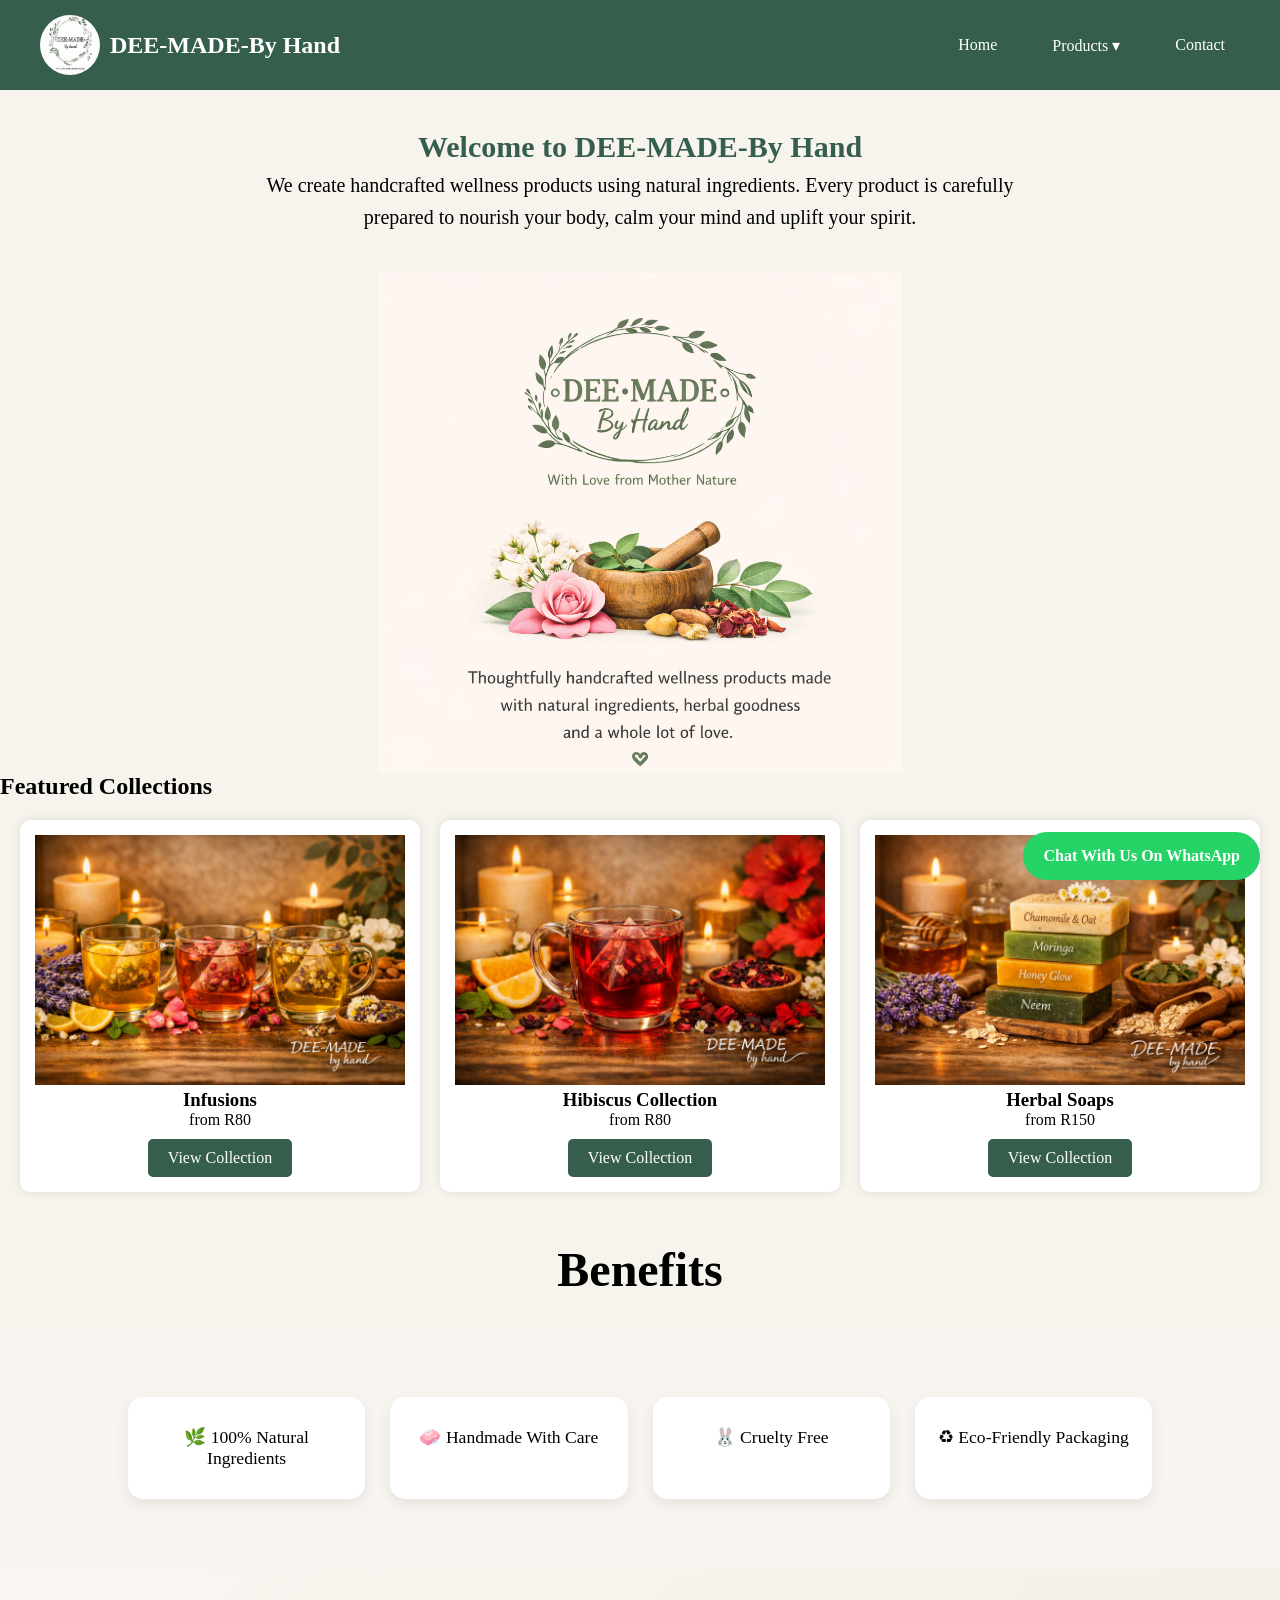
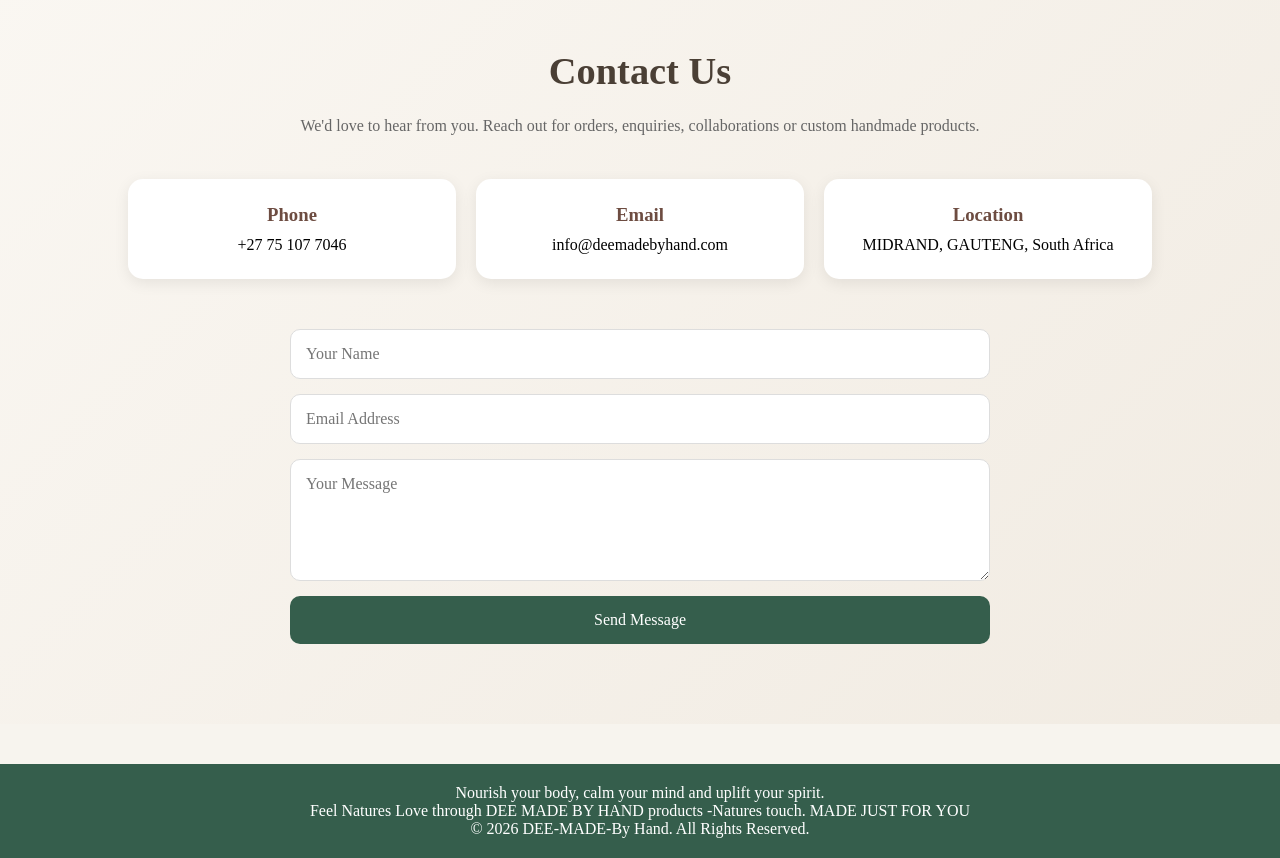
<file: index.html>
<!DOCTYPE html>
<html lang="en">
<head>
<meta charset="UTF-8">
<meta name="viewport" content="width=device-width, initial-scale=1.0">
<title>DEE-MADE-By Hand</title>
<link rel="stylesheet" href="./styles/main.css">
<link rel="stylesheet" href="./styles/home.css">

</head>
<body>

<header>
    <nav class="navbar">

    <div class="logo">
        <img src="logo.jpg" alt="Logo">
        <h1>DEE-MADE-By Hand</h1>
    </div>

    <!-- MOBILE TOGGLE -->
    <div class="menu-toggle" onclick="toggleMenu()">☰</div>

    <ul class="nav-links" id="navLinks">

        <li><a href="index.html">Home</a></li>

        <li class="dropdown">
            <a href="product.html">Products ▾</a>

            <ul class="dropdown-content">
                <li><a href="infusions.html">Infusions</a></li>
                <li><a href="hibiscus.html">Hibiscus</a></li>
                <li><a href="herbal-soaps.html">Soaps</a></li>
                <li><a href="bath-salts.html">Bath Salts</a></li>
                <li><a href="bath-tea.html">Bath Tea</a></li>
                <li><a href="essential-oils.html">Oils</a></li>
            </ul>
        </li>

        <li><a href="#contact">Contact</a></li>

    </ul>

</nav>
</header>


<section class="welcome">

<h1>Welcome to DEE-MADE-By Hand</h1>

<p>
We create handcrafted wellness products using natural ingredients.
Every product is carefully prepared to nourish your body,
calm your mind and uplift your spirit.
</p>
</div>
</section>
<section class="featured">
    <div class="made-with-love-bg">
          <div class="cleartxt">
                

          </div>
        
    </div>
    
   
<section class="featured">

<h2>Featured Collections</h2>

<div class="product-grid">

<div class="card">
<img src="./products img/infusions banner.png" alt="">
<h3>Infusions</h3>
 <p class="price">from R80</p>
<a href="infusions.html">View Collection</a>
</div>

<div class="card">
<img src="./products img/hibiscusbanner.png" alt="">
<h3>Hibiscus Collection</h3>
 <p class="price">from R80</p>
<a href="hibiscus.html">View Collection</a>
</div>

<div class="card">
<img src="./products img/soapbanner.png" alt="">
<h3>Herbal Soaps</h3>
 <p class="price">from R150</p>
<a href="herbal-soaps.html">View Collection</a>
</div>

</div>
<h2 class="benefitsT">Benefits</h2>
<section class="benefits">
    

<div>
🌿 100% Natural Ingredients
</div>

<div>
🧼 Handmade With Care
</div>

<div>
🐰 Cruelty Free
</div>

<div>
♻ Eco-Friendly Packaging
</div>

</section>
</section>


<section id="contact" class="contact-section">

    <h2>Contact Us</h2>

    <p>
        We'd love to hear from you. Reach out for orders, enquiries,
        collaborations or custom handmade products.
    </p>

    <div class="contact-info">

        <div>
            <h3>Phone</h3>
            <p>+27 75 107 7046</p>
        </div>
         
        <div>
            <h3>Email</h3>
            <p>info@deemadebyhand.com</p>
        </div>

        <div>
            <h3>Location</h3>
            <p>MIDRAND, GAUTENG, South Africa</p>
        </div>

    </div>

    <form class="contact-form">

        <input type="text" placeholder="Your Name" required>

        <input type="email" placeholder="Email Address" required>

        <textarea rows="5" placeholder="Your Message"></textarea>

        <button type="submit">Send Message</button>

    </form>

</section>
<footer>
<p>Nourish your body, calm your mind and uplift your spirit.</p>
<p>Feel Natures Love through DEE MADE BY HAND products -Natures touch. MADE JUST FOR YOU</p>
<p>© 2026 DEE-MADE-By Hand. All Rights Reserved.</p>
</footer>

<!-- WhatsApp Button -->
<a href="https://wa.me/27751077046"
   class="whatsapp-btn"
   target="_blank">
   <i class="fa-brands fa-whatsapp"></i>Chat With Us On WhatsApp
</a>
<script>
function toggleMenu(){
    document.getElementById("navLinks").classList.toggle("active");
}
</script>
</body>
</html>
</file>
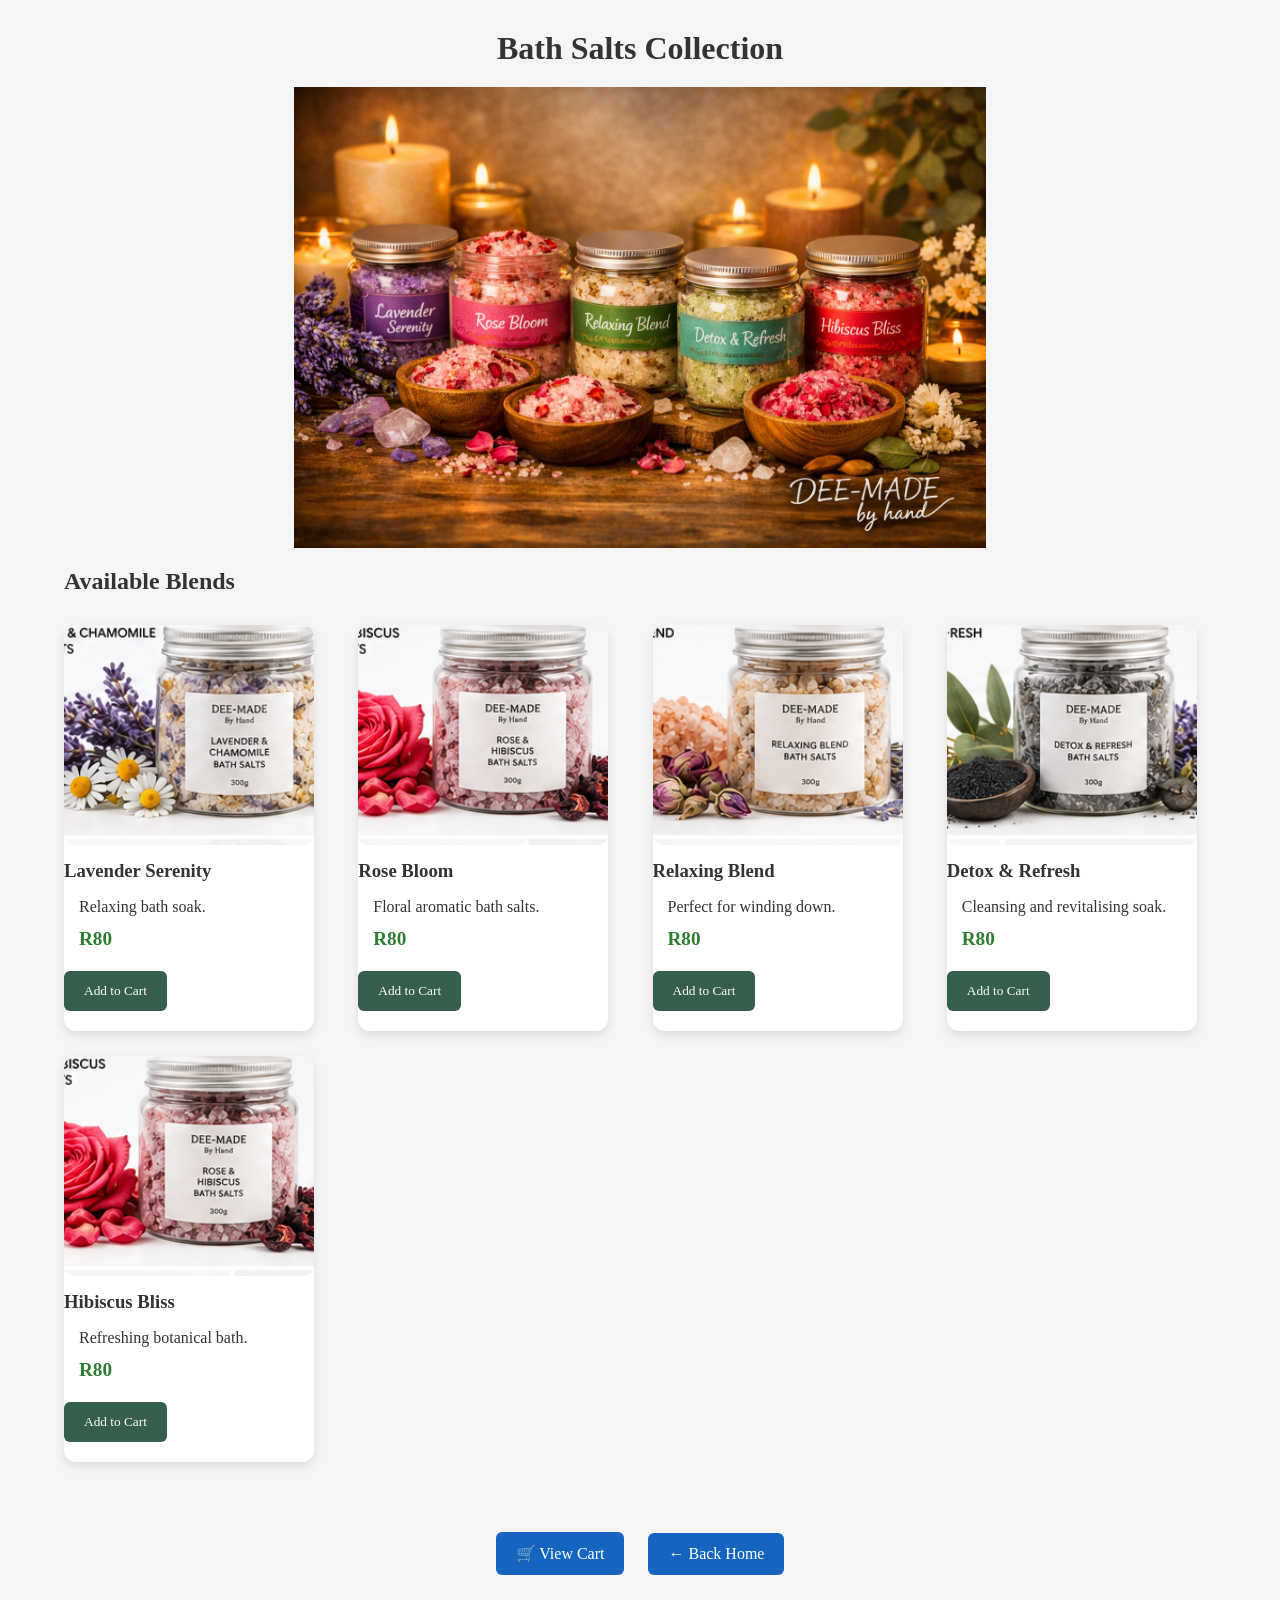
<file: bath-salts.html>
<!DOCTYPE html>
<html lang="en">
<head>
<meta charset="UTF-8">
<meta name="viewport" content="width=device-width, initial-scale=1.0">
<title>Bath Salts Collection</title>
<link rel="stylesheet" href="./styles/main.css">
<link rel="stylesheet" href="./styles/products.css">
</head>
<body>

<div class="product-page">

<h1>Bath Salts Collection</h1>

<img src="./products img/saltsbanner.png" alt="Bath Salts Banner" class="banner">

<h2>Available Blends</h2>

<div class="flavours">

<div class="flavour">
  <img src="./products img/lavender & chamomile.png" alt="Lavender Serenity">
  <h3>Lavender Serenity</h3>
  <p>Relaxing bath soak.</p>
  <p class="price">R80</p>
  <button onclick="addToCart('Lavender Serenity',80)">Add to Cart</button>
</div>

<div class="flavour">
  <img src="./products img/rose.png" alt="Rose Bloom">
  <h3>Rose Bloom</h3>
  <p>Floral aromatic bath salts.</p>
  <p class="price">R80</p>
  <button onclick="addToCart('Rose Bloom',80)">Add to Cart</button>
</div>

<div class="flavour">
  <img src="./products img/relaxing blend.png" alt="Relaxing Blend">
  <h3>Relaxing Blend</h3>
  <p>Perfect for winding down.</p>
  <p class="price">R80</p>
  <button onclick="addToCart('Relaxing Blend',80)">Add to Cart</button>
</div>

<div class="flavour">
  <img src="./products img/detox & refresh.png" alt="Detox & Refresh">
  <h3>Detox & Refresh</h3>
  <p>Cleansing and revitalising soak.</p>
  <p class="price">R80</p>
  <button onclick="addToCart('Detox & Refresh',80)">Add to Cart</button>
</div>

<div class="flavour">
  <img src="./products img/rose.png" alt="Hibiscus Bliss">
  <h3>Hibiscus Bliss</h3>
  <p>Refreshing botanical bath.</p>
  <p class="price">R80</p>
  <button onclick="addToCart('Hibiscus Bliss',80)">Add to Cart</button>
</div>

</div>
</div>

<div style="text-align:center; margin:30px;">
  <a href="cart.html" class="btn">🛒 View Cart</a>
  <a href="index.html" class="btn">← Back Home</a>
</div>

<script>

function addToCart(name, price){

    let cart =
        JSON.parse(localStorage.getItem('cart')) || [];

    const existingItem =
        cart.find(item => item.name === name);

    if(existingItem){

        existingItem.quantity++;

    } else {

        cart.push({
            name: name,
            price: price,
            quantity: 1
        });
    }

    localStorage.setItem(
        'cart',
        JSON.stringify(cart)
    );

    alert(name + " added to cart!");
}

</script>
</body>
</html>
</file>
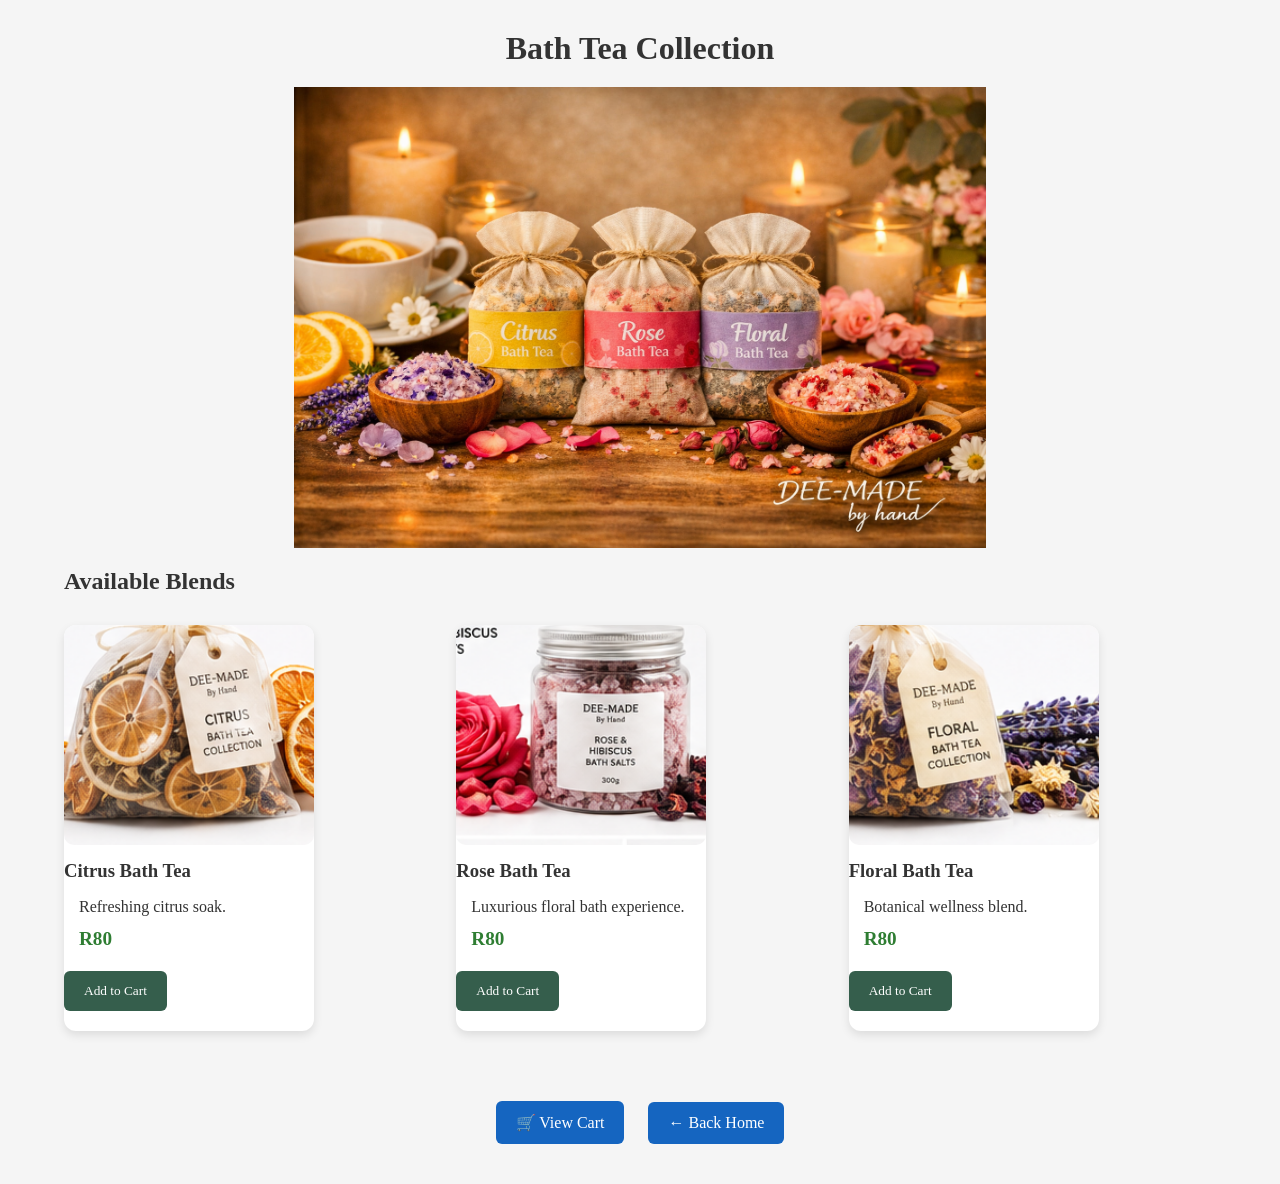
<file: bath-tea.html>
<!DOCTYPE html>
<html lang="en">
<head>
<meta charset="UTF-8">
<meta name="viewport" content="width=device-width, initial-scale=1.0">
<title>Bath Tea Collection</title>
<link rel="stylesheet" href="./styles/main.css">
<link rel="stylesheet" href="./styles/products.css">
</head>
<body>

<div class="product-page">

<h1>Bath Tea Collection</h1>

<img src="./products img/teabanner.png" alt="Bath Tea Banner" class="banner">


<h2>Available Blends</h2>

<div class="flavours">

<div class="flavour">
  <img src="./products img/citrus.png" alt="Citrus Bath Tea">
  <h3>Citrus Bath Tea</h3>
  <p>Refreshing citrus soak.</p>
  <p class="price">R80</p>
  <button onclick="addToCart('Citrus Bath Tea',80)">Add to Cart</button>
</div>

<div class="flavour">
  <img src="./products img/rose.png" alt="Rose Bath Tea">
  <h3>Rose Bath Tea</h3>
  <p>Luxurious floral bath experience.</p>
  <p class="price">R80</p>
  <button onclick="addToCart('Rose Bath Tea',80)">Add to Cart</button>
</div>

<div class="flavour">
  <img src="./products img/floral.png" alt="Floral Bath Tea">
  <h3>Floral Bath Tea</h3>
  <p>Botanical wellness blend.</p>
  <p class="price">R80</p>
  <button onclick="addToCart('Floral Bath Tea',80)">Add to Cart</button>
</div>

</div>
</div>

<div style="text-align:center; margin:30px;">
  <a href="cart.html" class="btn">🛒 View Cart</a>
  <a href="index.html" class="btn">← Back Home</a>
</div>

<script>

function addToCart(name, price){

    let cart =
        JSON.parse(localStorage.getItem('cart')) || [];

    const existingItem =
        cart.find(item => item.name === name);

    if(existingItem){

        existingItem.quantity++;

    } else {

        cart.push({
            name: name,
            price: price,
            quantity: 1
        });
    }

    localStorage.setItem(
        'cart',
        JSON.stringify(cart)
    );

    alert(name + " added to cart!");
}

</script>
</body>
</html>
</file>
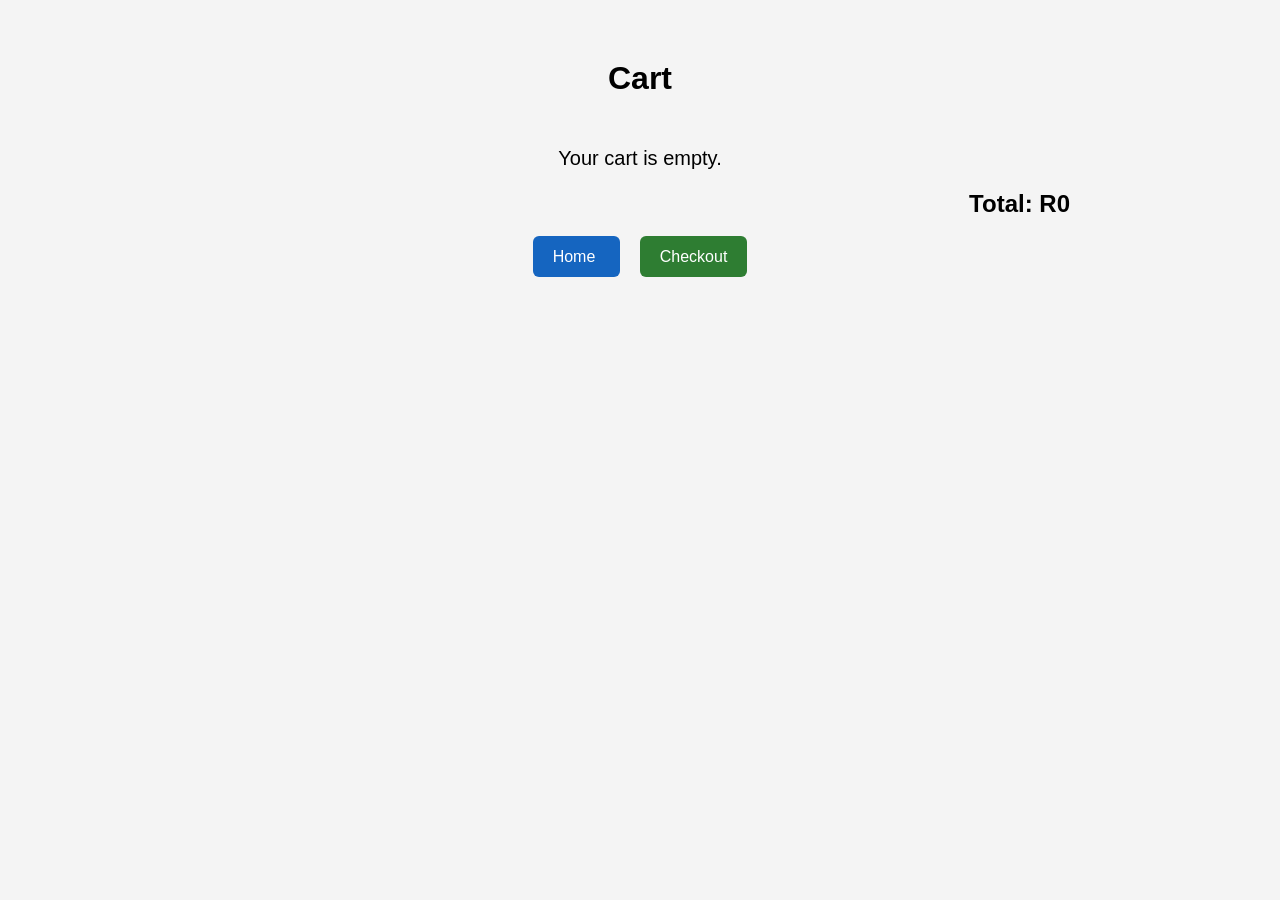
<file: cart.html>
<!DOCTYPE html>
<html>
<head>
    <title>Your Cart</title>
    <link rel="stylesheet" href="./styles/cart.css">
</head>
<body>

    <div class="container">

        <h1>Cart</h1>

        <div id="cart-items"></div>

        <div class="total">
            <h2 id="cart-total">Total: R0</h2>
        </div>

        <div style="text-align:center; margin:30px;">
            <a href="index.html" class="btn">
                Home
            </a>

            <a href="checkout.html" class="btn checkout">
                Checkout
            </a>
        </div>

    </div>

<script>

let cart = JSON.parse(localStorage.getItem('cart')) || [];

function renderCart(){

    const cartItems =
        document.getElementById('cart-items');

    let total = 0;

    cartItems.innerHTML = '';

    if(cart.length === 0){

        cartItems.innerHTML =
            '<p class="empty">Your cart is empty.</p>';

        return;
    }

    cart.forEach((item,index)=>{

        total += item.price * item.quantity;

        cartItems.innerHTML += `
            <div class="cart-card">

                <h3>${item.name}</h3>

                <p>Price: R${item.price}</p>

                <div class="quantity">

                    <button onclick="decreaseQty(${index})">
                        -
                    </button>

                    <span>${item.quantity}</span>

                    <button onclick="increaseQty(${index})">
                        +
                    </button>

                </div>

                <button
                    class="remove-btn"
                    onclick="removeItem(${index})">
                    Remove
                </button>

            </div>
        `;
    });

    document.getElementById('cart-total')
        .textContent = `Total: R${total}`;

    localStorage.setItem(
        'cart',
        JSON.stringify(cart)
    );
}

function increaseQty(index){

    cart[index].quantity++;

    renderCart();
}

function decreaseQty(index){

    if(cart[index].quantity > 1){

        cart[index].quantity--;
    }
    else{

        removeItem(index);
        return;
    }

    renderCart();
}

function removeItem(index){

    cart.splice(index,1);

    renderCart();
}

renderCart();

</script>

</body>
</html>
</file>
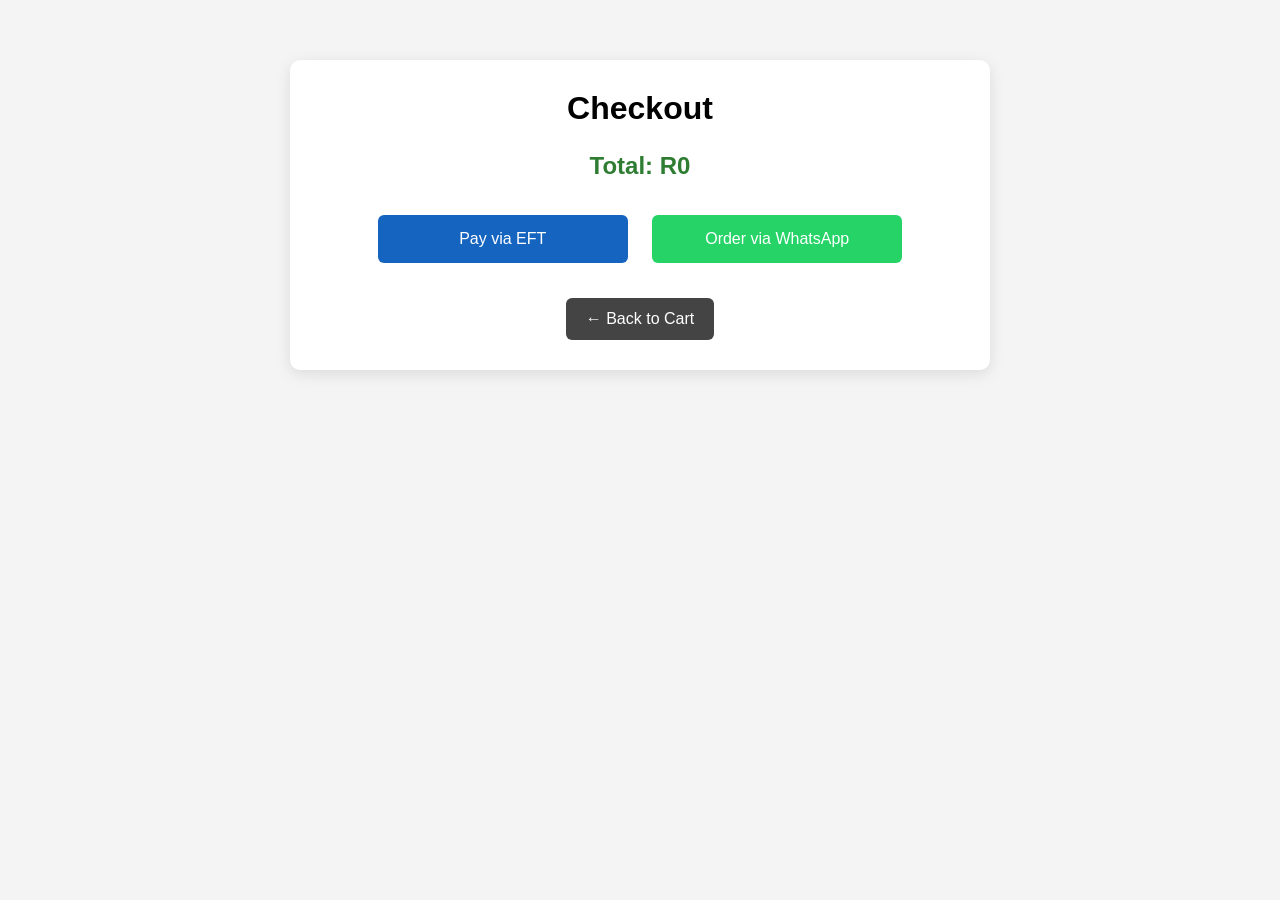
<file: checkout.html>
<!DOCTYPE html>
<html>
<head>
    <title>Checkout</title>
    <link rel="stylesheet" href="./styles/checkout.css">
</head>
<body>

<div class="checkout-container">

    <h1>Checkout</h1>

    <div class="total-box">
        <h2 id="totalAmount">Total: R0</h2>
    </div>

    <div class="payment-options">

        <button class="eft-btn" onclick="showEFT()">
            Pay via EFT
        </button>

        <button class="whatsapp-btn" onclick="sendWhatsAppOrder()">
            Order via WhatsApp
        </button>

    </div>

    <a href="cart.html" class="back-btn">
        ← Back to Cart
    </a>

</div>


<div id="eftModal" class="modal">

    <div class="modal-content">

        <span class="close" onclick="closeEFT()">
            &times;
        </span>

        <h2>EFT Payment Details</h2>

        <p><strong>Bank:</strong> FNB</p>

        <p><strong>Account Name:</strong> Tea Infusions</p>

        <p><strong>Account Number:</strong> 123456789</p>

        <p><strong>Branch Code:</strong> 250655</p>

        <hr>

        <h3>Your Order</h3>

        <div id="eft-order-summary"></div>

        <h3 id="eft-total"></h3>

        <hr>

        <p class="instruction">
            After making payment, please send:
        </p>

        <ul>
            <li>Proof of Payment (POP)</li>
            <li>Your Full Name</li>
            <li>Order details</li>
            <li>Your Delivery Address</li>
        </ul>

        <p class="whatsapp-number">
            Send to WhatsApp:
            <strong>+27751077046</strong>
        </p>

        <button class="copy-btn" onclick="copyOrder()">
            Copy Order Details
        </button>

        <button class="send-btn" onclick="sendPOPWhatsApp()">
            Send POP via WhatsApp
        </button>

    </div>

</div>

<script>

let cart =
    JSON.parse(localStorage.getItem('cart')) || [];

let total = 0;

cart.forEach(item => {
    total += item.price * item.quantity;
});

document.getElementById('totalAmount')
    .textContent = `Total: R${total}`;

function showEFT(){

    const summary =
        document.getElementById('eft-order-summary');

    summary.innerHTML = '';

    let total = 0;

    cart.forEach(item => {

        total += item.price * item.quantity;

        summary.innerHTML += `
            <p>
                ${item.name}
                x ${item.quantity}
                = R${item.price * item.quantity}
            </p>
        `;
    });

    document.getElementById('eft-total')
        .textContent = `Total: R${total}`;

    document.getElementById('eftModal')
        .style.display = 'flex';
}

function closeEFT(){
    document.getElementById('eftModal')
        .style.display = 'none';
}

function copyOrder(){

    let orderText =
        "Tea Infusions Order\n\n";

    let total = 0;

    cart.forEach(item => {

        total += item.price * item.quantity;

        orderText +=
            `${item.name} x ${item.quantity} - R${item.price * item.quantity}\n`;
    });

    orderText += `\nTotal: R${total}`;

    navigator.clipboard.writeText(orderText);

    alert("Order details copied!");
}

function sendPOPWhatsApp(){

    let message =
        "Hello, I have completed an EFT payment.%0A%0A";

    let total = 0;

    cart.forEach(item => {

        total += item.price * item.quantity;

        message +=
            `${item.name} x ${item.quantity} - R${item.price * item.quantity}%0A`;
    });

    message += `%0ATotal: R${total}`;

    window.open(
        'https://wa.me/+27716949601?text=' + message,
        '_blank'
    );
}

function sendWhatsAppOrder(){

    let message =
        "Hello, I would like to place an order:%0A%0A";

    let total = 0;

    cart.forEach(item => {

        total += item.price * item.quantity;

        message +=
            `${item.name} x ${item.quantity} - R${item.price * item.quantity}%0A`;
    });

    message += `%0ATotal: R${total}`;

    window.open(
        'https://wa.me/+27716949601?text=' + message,
        '_blank'
    );

    localStorage.removeItem('cart');
    cart = [];

}

</script>

</body>
</html>
</file>
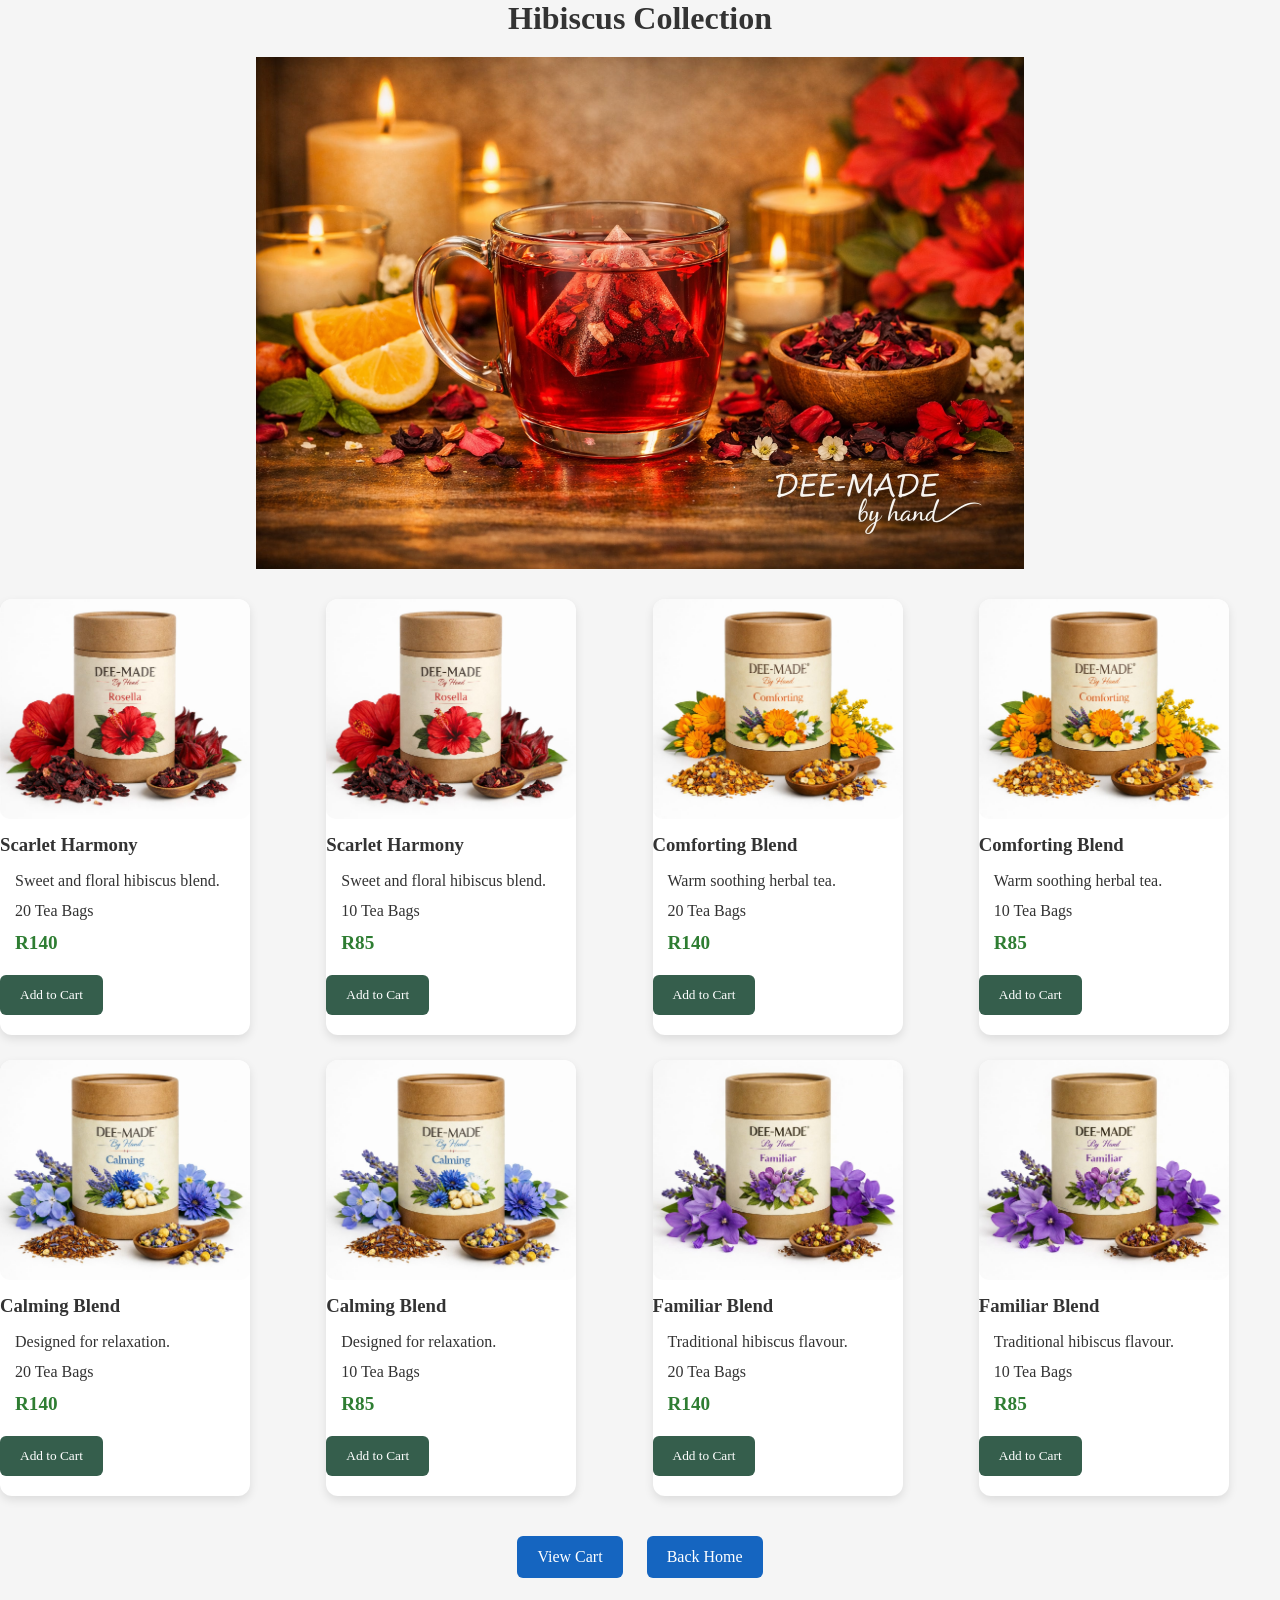
<file: hibiscus.html>
<!DOCTYPE html>
<html lang="en">
<head>
<meta charset="UTF-8">
<meta name="viewport" content="width=device-width, initial-scale=1.0">
<title>Hibiscus Collection</title>
<link rel="stylesheet" href="./styles/main.css">
<link rel="stylesheet" href="./styles/products.css">
</head>
<body>

<h1 class="page-title">Hibiscus Collection</h1>
<img src="./products img/hibiscusbanner.png" alt="Hibiscus Banner" class="banner">


<div class="flavours">

<div class="flavour">
<img src="./products img/rosella.jpeg" alt="Scarlet Harmony">
<h3>Scarlet Harmony</h3>
<p>Sweet and floral hibiscus blend.</p>
<p>20 Tea Bags</p>
<p class="price">R140</p>

<button onclick="addToCart('Scarlet Harmony',140)">
Add to Cart
</button>
</div>
<div class="flavour">
<img src="./products img/rosella.jpeg" alt="Scarlet Harmony">
<h3>Scarlet Harmony</h3>
<p>Sweet and floral hibiscus blend.</p>
<p>10 Tea Bags</p>
<p class="price">R85</p>

<button onclick="addToCart('Scarlet Harmony',85)">
Add to Cart
</button>
</div>


<div class="flavour">
<img src="./products img/comforting.jpeg" alt="comforting">    
<h3>Comforting Blend</h3>
<p>Warm soothing herbal tea.</p>
<p>20 Tea Bags</p>
<p class="price">R140</p>

<button onclick="addToCart('Comforting Blend',140)">
Add to Cart
</button>
</div>
<div class="flavour">
<img src="./products img/comforting.jpeg" alt="comforting">    
<h3>Comforting Blend</h3>
<p>Warm soothing herbal tea.</p>
<p>10 Tea Bags</p>
<p class="price">R85</p>

<button onclick="addToCart('Comforting Blend',85)">
Add to Cart
</button>
</div>

<div class="flavour">
<img src="./products img/calming.jpeg" alt="Calming blend">    
<h3>Calming Blend</h3>
<p>Designed for relaxation.</p>
<p>20 Tea Bags</p>
<p class="price">R140</p>

<button onclick="addToCart('Calming Blend',140)">
Add to Cart
</button>
</div>
<div class="flavour">
<img src="./products img/calming.jpeg" alt="Calming blend">    
<h3>Calming Blend</h3>
<p>Designed for relaxation.</p>
<p>10 Tea Bags</p>
<p class="price">R85</p>

<button onclick="addToCart('Calming Blend',85)">
Add to Cart
</button>
</div>

<div class="flavour">
<img src="./products img/familiar.jpeg" alt="Familiar blend">
<h3>Familiar Blend</h3>
<p>Traditional hibiscus flavour.</p>
<p>20 Tea Bags</p>
<p class="price">R140</p>

<button onclick="addToCart('Familiar Blend',85)">
Add to Cart
</button>
</div>
<div class="flavour">
<img src="./products img/familiar.jpeg" alt="Familiar blend">
<h3>Familiar Blend</h3>
<p>Traditional hibiscus flavour.</p>
<p>10 Tea Bags</p>
<p class="price">R85</p>

<button onclick="addToCart('Familiar Blend',85)">
Add to Cart
</button>
</div>

</div>

<div style="text-align:center; margin:30px;">
<a href="cart.html" class="btn"> View Cart</a>
<a href="index.html" class="btn"> Back Home</a>
</div>

<script>

function addToCart(name, price){

    let cart =
        JSON.parse(localStorage.getItem('cart')) || [];

    const existingItem =
        cart.find(item => item.name === name);

    if(existingItem){

        existingItem.quantity++;

    } else {

        cart.push({
            name: name,
            price: price,
            quantity: 1
        });
    }

    localStorage.setItem(
        'cart',
        JSON.stringify(cart)
    );

    alert(name + " added to cart!");
}

</script>

</body>
</html>
</file>
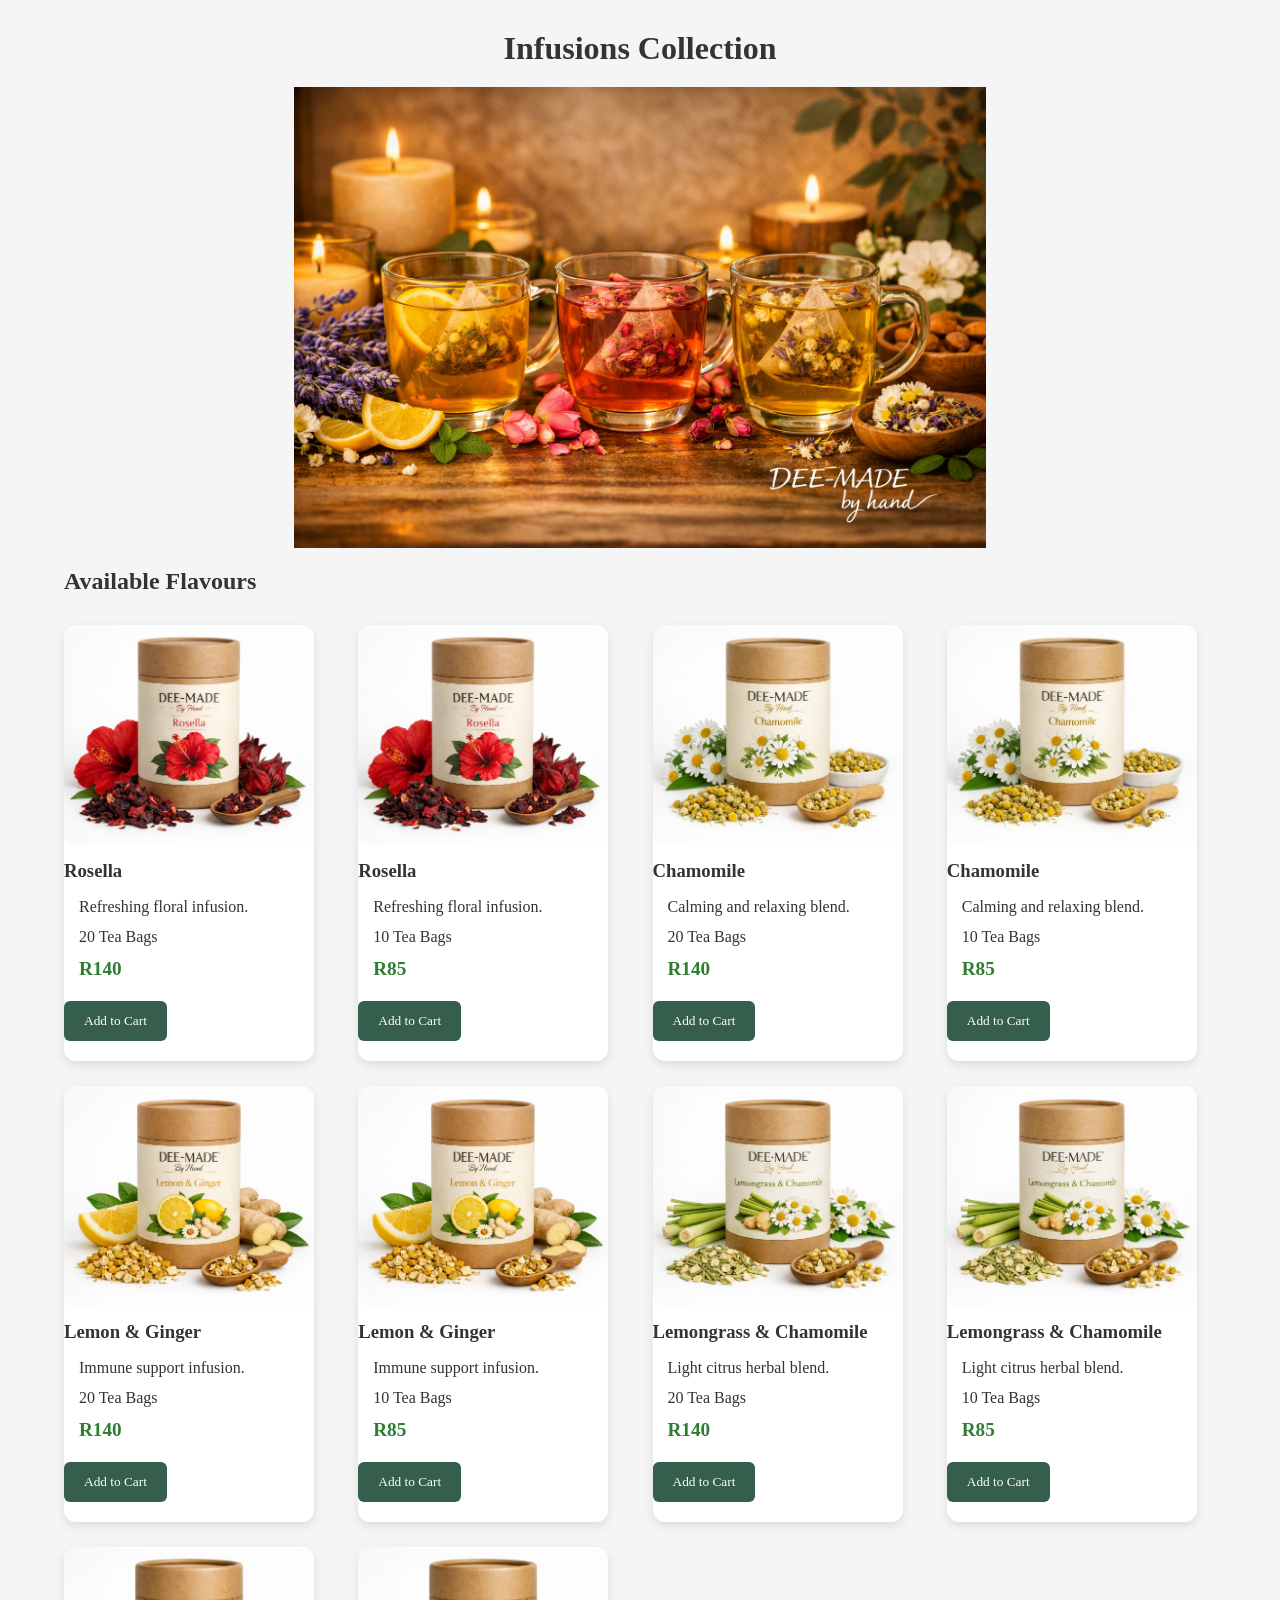
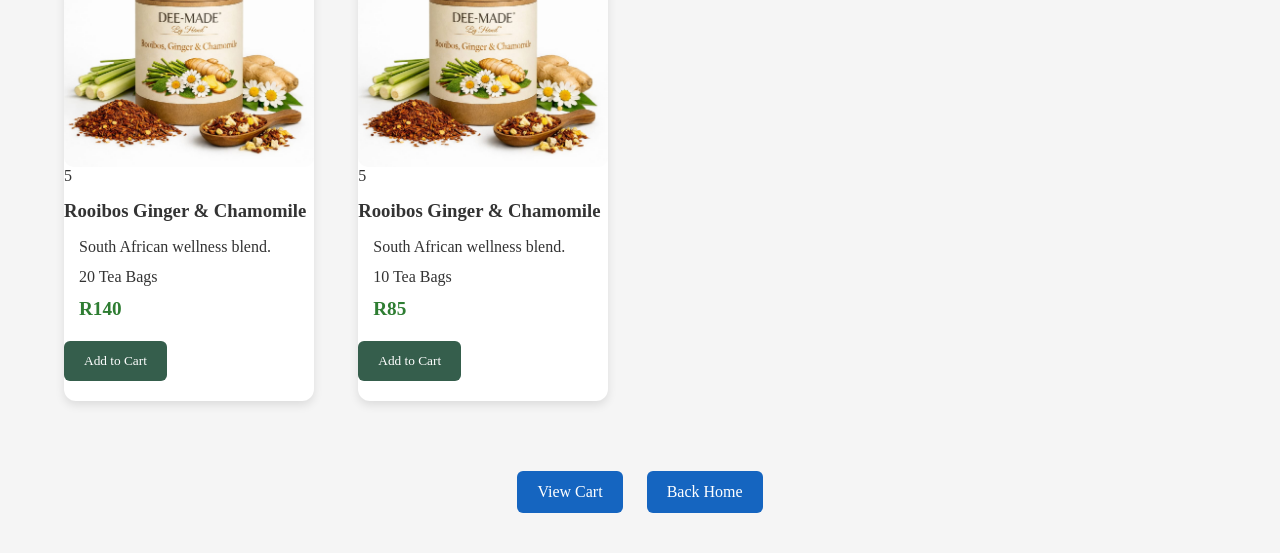
<file: infusions.html>
<!DOCTYPE html>
<html>
<head>
<title>Infusions</title>
<link rel="stylesheet" href="./styles/main.css">
<link rel="stylesheet" href="./styles/products.css">
</head>
<body>

<div class="product-page">

<h1>Infusions Collection</h1>

<img src="./products img/infusions banner.png" alt="" class="banner">

<h2>Available Flavours</h2>



<div class="flavours">
    <div class="flavour">
    <img src="./products img/rosella.jpeg" alt="Rosella Tea">

    <h3>Rosella</h3>
    <p>Refreshing floral infusion.</p>
    <p>20 Tea Bags</p>

    <p class="price">R140</p>

    <button onclick="addToCart('Rosella',140)">
        Add to Cart
    </button>
</div>

<div class="flavour">
    <img src="./products img/rosella.jpeg" alt="Rosella Tea">

    <h3>Rosella</h3>
    <p>Refreshing floral infusion.</p>
    <p>10 Tea Bags</p>

    <p class="price">R85</p>

    <button onclick="addToCart('Rosella',85)">
        Add to Cart
    </button>
</div>

<div class="flavour">
 <img src="./products img/chamomile.jpeg" alt="Chamomile">   
 <h3>Chamomile</h3>
 <p>Calming and relaxing blend.</p>
 <p>20 Tea Bags</p>
 <p class="price">R140</p>

<button onclick="addToCart('Chamomile',140)">
  Add to Cart
</button>
</div>

<div class="flavour">
 <img src="./products img/chamomile.jpeg" alt="Chamomile">   
 <h3>Chamomile</h3>
 <p>Calming and relaxing blend.</p>
 <p>10 Tea Bags</p>
 <p class="price">R85</p>

<button onclick="addToCart('Chamomile',85)">
  Add to Cart
</button>
</div>

<div class="flavour">
 <img src="./products img/lemon n ginger.jpeg" alt="Lemon and Ginger">   
  <h3>Lemon & Ginger</h3>
  <p>Immune support infusion.</p>
 <p>20 Tea Bags</p>
 <p class="price">R140</p>

<button onclick="addToCart('Lemon & Ginger',140)">
Add to Cart
</button>
</div>
<div class="flavour">
 <img src="./products img/lemon n ginger.jpeg" alt="Lemon and Ginger">   
  <h3>Lemon & Ginger</h3>
  <p>Immune support infusion.</p>
 <p>10 Tea Bags</p>
 <p class="price">R85</p>

<button onclick="addToCart('Lemon & Ginger',85)">
Add to Cart
</button>
</div>

<div class="flavour">
<img src="./products img/lemongrass n chamomile.jpeg" alt="Lemongrass n chamomile">    
<h3>Lemongrass & Chamomile</h3>
<p>Light citrus herbal blend.</p>
<p>20 Tea Bags</p>
<p class="price">R140</p>

<button onclick="addToCart('Lemongrass & Chamomile',140)">
Add to Cart
</button>
</div>
<div class="flavour">
<img src="./products img/lemongrass n chamomile.jpeg" alt="Lemongrass n chamomile">    
<h3>Lemongrass & Chamomile</h3>
<p>Light citrus herbal blend.</p>
<p>10 Tea Bags</p>
<p class="price">R85</p>

<button onclick="addToCart('Lemongrass & Chamomile',85)">
Add to Cart
</button>
</div>

<div class="flavour">
<img src="./products img/rooibosngingernchamomile.jpeg" alt="Rooibos Ginger & Chamomile">5
<h3>Rooibos Ginger & Chamomile</h3>
<p>South African wellness blend.</p>
<p>20 Tea Bags</p>
<p class="price">R140</p>

<button onclick="addToCart('Rooibos, Ginger & Chamomile',140)">
Add to Cart
</button>
</div>
<div class="flavour">
<img src="./products img/rooibosngingernchamomile.jpeg" alt="Rooibos Ginger & Chamomile">5
<h3>Rooibos Ginger & Chamomile</h3>
<p>South African wellness blend.</p>
<p>10 Tea Bags</p>
<p class="price">R85</p>

<button onclick="addToCart('Rooibos, Ginger & Chamomile',85)">
Add to Cart
</button>
</div>

</div>

</div>
<div style="text-align:center; margin:30px;">
<a href="cart.html" class="btn"> View Cart</a>
<a href="index.html" class="btn"> Back Home</a>
</div>

<script>

function addToCart(name, price){

    let cart =
        JSON.parse(localStorage.getItem('cart')) || [];

    const existingItem =
        cart.find(item => item.name === name);

    if(existingItem){

        existingItem.quantity++;

    } else {

        cart.push({
            name: name,
            price: price,
            quantity: 1
        });
    }

    localStorage.setItem(
        'cart',
        JSON.stringify(cart)
    );

    alert(name + " added to cart!");
}

</script>
</body>
</html>
</file>
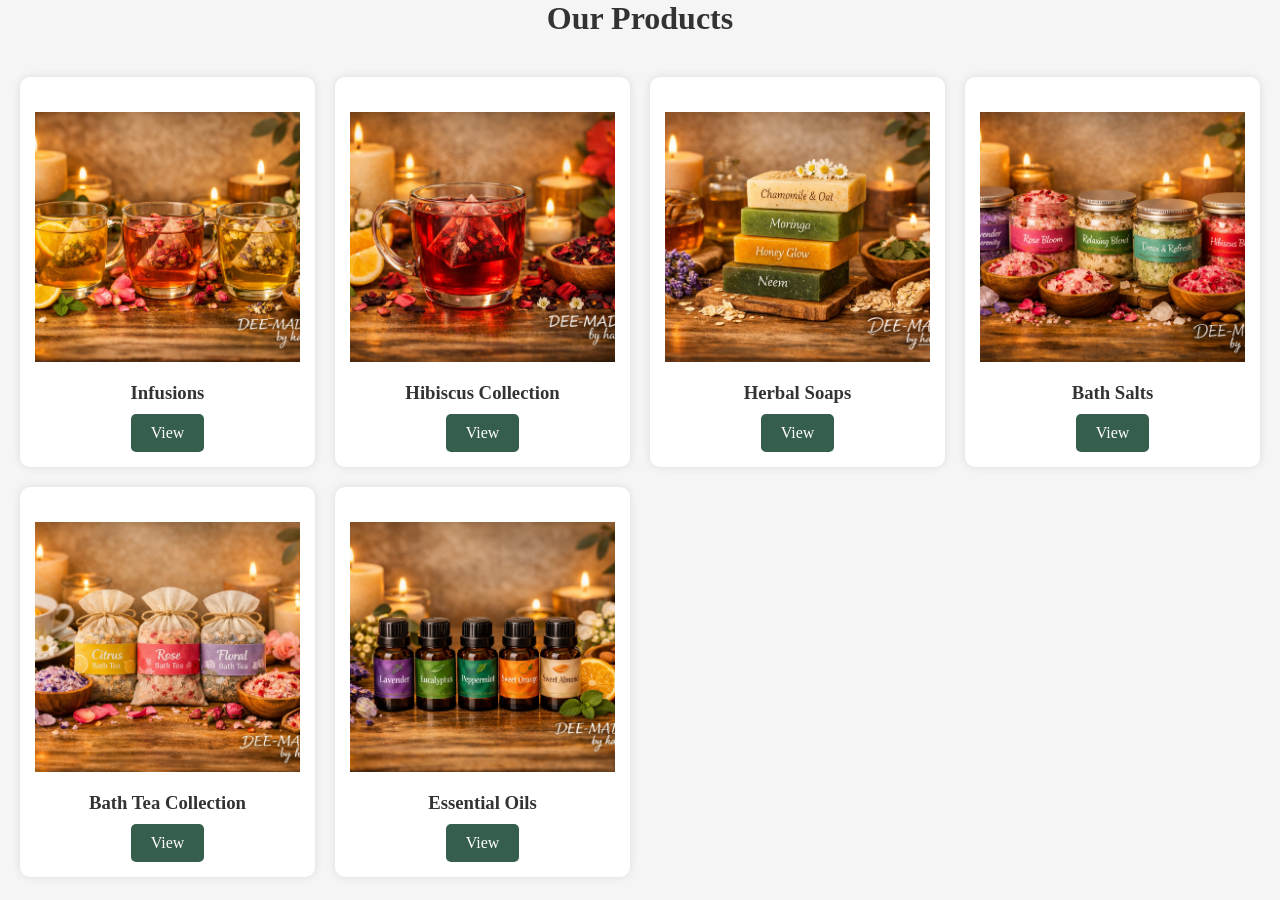
<file: product.html>
<!DOCTYPE html>
<html lang="en">
<head>
<meta charset="UTF-8">
<meta name="viewport" content="width=device-width, initial-scale=1.0">
<title>Products</title>
<link rel="stylesheet" href="./styles/main.css">
<link rel="stylesheet" href="./styles/products.css">
</head>
<body>

<h1 class="page-title">Our Products</h1>

<div class="product-grid">

<div class="card">
  <img src="./products img/infusions banner.png" alt="Infusions" class="banner">
  <h3>Infusions</h3>
  <a href="infusions.html">View</a>
</div>

<div class="card">
  <img src="./products img/hibiscusbanner.png" alt="Hibiscus Collection" class="banner">
  <h3>Hibiscus Collection</h3>
  <a href="hibiscus.html">View</a>
</div>

<div class="card">
  <img src="./products img/soapbanner.png" alt="Herbal Soaps" class="banner">
  <h3>Herbal Soaps</h3>
  <a href="herbal-soaps.html">View</a>
</div>

<div class="card">
  <img src="./products img/saltsbanner.png" alt="Bath Salts" class="banner">
  <h3>Bath Salts</h3>
  <a href="bath-salts.html">View</a>
</div>

<div class="card">
  <img src="./products img/teabanner.png" alt="Bath Tea Collection" class="banner">
  <h3>Bath Tea Collection</h3>
  <a href="bath-tea.html">View</a>
</div>

<div class="card">
  <img src="./products img/oilbanner1.png" alt="Essential Oils" class="banner">
  <h3>Essential Oils</h3>
  <a href="essential-oils.html">View</a>
</div>

</div>

</body>
</html>
</file>
<file: styles/main.css>
*{
margin:0;
padding:0;
box-sizing:border-box;
font-family:Georgia, serif;
}

body{
background:#f7f4ee;
}



.navbar{
background:#355e4c;
display:flex;
justify-content:space-between;
align-items:center;
padding:15px 50px;
position:relative;
z-index:1000; /* IMPORTANT: keeps navbar above images */
}

.logo{
display:flex;
align-items:center;
gap:10px;
color:white;
}

.logo img{
width:100px;
height:100px;
border-radius:50%;
}


.nav-links{
display:flex;
gap:20px;
list-style:none;
}

.nav-links li{
position:relative;
}


.nav-links a{
color:white;
text-decoration:none;
padding:15px 20px;
display:block;
transition:0.3s ease;
border-radius:5px;
}


.nav-links a:hover{
background:#ff7f50;
color:black;
}


.dropdown{
position:relative;
}

.dropdown-content{
display:none;
position:absolute;
background:white;
min-width:220px;
top:100%;
left:0;
box-shadow:0 5px 15px rgba(0,0,0,.2);
z-index:9999; /* IMPORTANT: stays above hero image */
}

.dropdown-content a{
color:#355e4c;
padding:12px 15px;
}


.dropdown:hover .dropdown-content{
display:block;
}


.dropdown-content a:hover{
background:#355e4c;
color:white;
}


.hero{
position:relative;
z-index:1;
}

.hero img{
width:100%;
height:600px;
object-fit:cover;
}

.hero-text{
position:absolute;
top:50%;
left:50%;
transform:translate(-50%,-50%);
text-align:center;
background:rgba(255,255,255,.85);
padding:30px;
z-index:2;
}

.hero-text h1{
font-size:50px;
color:#355e4c;
}


.btn{
display:inline-block;
margin-top:15px;
background:#355e4c;
color:white;
padding:12px 25px;
text-decoration:none;
transition:0.3s;
border-radius:5px;
}

.btn:hover{
background:#ff7f50;
color:black;
}


.product-grid{
display:grid;
grid-template-columns:repeat(auto-fit,minmax(250px,1fr));
gap:20px;
padding:20px;
}

.card{
background:white;
padding:15px;
border-radius:10px;
text-align:center;
box-shadow:0 0 10px rgba(0,0,0,.1);
transition:0.3s;
}

.card:hover{
transform:translateY(-5px);
}

.card img{
width:100%;
height:250px;
object-fit:cover;
}

.card a{
display:inline-block;
margin-top:10px;
background:#355e4c;
color:white;
padding:10px 20px;
text-decoration:none;
border-radius:5px;
transition:0.3s;
}

.card a:hover{
background:#ff7f50;
color:black;
}

/* ================= DROPDOWN FIX (MAIN ISSUE FIX) ================= */
/* This ensures dropdown NEVER goes behind hero images */
header, nav{
position:relative;
z-index:1000;
}

/* ================= WHATSAPP BUTTON ================= */
.whatsapp-btn{
position:fixed;
bottom:20px;
right:20px;
background:#25D366;
color:white;
padding:15px 20px;
border-radius:50px;
text-decoration:none;
font-weight:bold;
z-index:9999;
}

/* ================= FOOTER ================= */
footer{
background:#355e4c;
color:white;
text-align:center;
padding:20px;
margin-top:40px;
}
.made-with-love-bg{
position:relative;
min-height:500px;
display:flex;
align-items:center;
overflow:hidden;
z-index:1;
}

/* BACKGROUND IMAGE FIX */
.made-with-love-bg::before{
content:"";
position:absolute;
top:0;
left:0;
right:0;
bottom:0;

background-image:url("../b5.png");
background-size: contain;
background-repeat: no-repeat;
background-position:center;

 max-width: 100%;
  height: auto;
  display: block;
  margin: 0 auto;
  
opacity:0.9;
transform:scale(1.05);
z-index:0;
}

/* TEXT MUST STAY ABOVE IMAGE */
.cleartxt{
position:relative;
z-index:2;
color:black;
}
.welcome{
padding:40px 20px;
text-align:center;
}

.welcome h1{
font-size:30px;
color:#355e4c;
margin-bottom:5px;
}

.welcome p{
font-size:20px;
max-width:800px;
margin:0 auto;
line-height:1.6;
}
/* Banner */
.banner{
    width:60%;
    height:auto;
    display:block;
    margin:20px auto;
}

.flavour {
    display: flex;
    flex-direction: column;  /* stack image on top of text */
    align-items: flex-start; /* keep everything on the left */
    width: 250px;            /* optional: controls card width */
}

.flavour img {
    width: 100%;
    height: 220px;
    object-fit: cover;
    border-radius: 10px;
}


.description {
    text-align: left;
}
.flavour button{
    background:#355e4c !important;
    color:white !important;
    border:none;
    padding:12px 20px;
    border-radius:5px;
    cursor:pointer;
}

.flavour button:hover{
    background:#2a4a3c !important;
}
/* ================= SHOPIFY-STYLE NAVBAR ================= */

.navbar{
    background:#355e4c;
    display:flex;
    justify-content:space-between;
    align-items:center;
    padding:15px 40px;
    position:sticky;
    top:0;
    z-index:1000;
}

.logo{
    display:flex;
    align-items:center;
    gap:10px;
    color:white;
}

.logo img{
    width:60px;
    height:60px;
    border-radius:50%;
}

/* NAV LINKS */
.nav-links{
    display:flex;
    list-style:none;
    gap:25px;
}

.nav-links a{
    color:white;
    text-decoration:none;
    font-size:16px;
    padding:10px 15px;
    border-radius:20px;
    transition:0.3s;
}

.nav-links a:hover{
    background:#ff7f50;
    color:black;
}

/* DROPDOWN */
.dropdown{
    position:relative;
}

.dropdown-content{
    display:none;
    position:absolute;
    top:100%;
    left:0;
    background:white;
    min-width:180px;
    border-radius:8px;
    overflow:hidden;
}

.dropdown-content a{
    color:#355e4c;
    display:block;
}

.dropdown:hover .dropdown-content{
    display:block;
}

/* ================= HAMBURGER ================= */

.menu-toggle{
    display:none;
    font-size:28px;
    color:white;
    cursor:pointer;
}

/* ================= MOBILE ================= */

@media screen and (max-width:768px){

    .menu-toggle{
        display:block;
    }

    .nav-links{
        display:none;
        flex-direction:column;
        width:100%;
        background:#355e4c;
        position:absolute;
        top:80px;
        left:0;
        padding:20px;
        gap:10px;
    }

    .nav-links.active{
        display:flex;
    }

    .nav-links a{
        width:100%;
        text-align:center;
        background:rgba(255,255,255,0.1);
    }

    .dropdown-content{
        position:static;
        background:#2f5243;
    }
}
</file>
<file: styles/home.css>
.benefitsT{

    text-align: center;
    font-weight: 700;
    font-size: 3rem;
    margin: 30px 0;
}


.benefits{
    padding:70px 10%;
    background:#f8f4ef;
    text-align:center;
}

.benefits h2{
    font-size:2.2rem;
    margin-bottom:40px;
    color:#4a3f35;
}



.benefits{
    display:grid;
    grid-template-columns:repeat(auto-fit,minmax(220px,1fr));
    gap:25px;
}

.benefits div{
    background:white;
    padding:30px 20px;
    border-radius:15px;
    box-shadow:0 5px 15px rgba(0,0,0,0.08);
    font-size:1.1rem;
    transition:0.3s;
}

.benefits div:hover{
    transform:translateY(-8px);
    box-shadow:0 10px 25px rgba(0,0,0,0.12);
}




.contact-section{
    padding:80px 10%;
    background:linear-gradient(
        135deg,
        #faf7f2,
        #f1ebe2
    );
    text-align:center;
}

.contact-section h2{
    font-size:2.4rem;
    color:#4a3f35;
    margin-bottom:20px;
}

.contact-section > p{
    max-width:700px;
    margin:0 auto 40px;
    color:#666;
    line-height:1.6;
}


.contact-info{
    display:grid;
    grid-template-columns:repeat(auto-fit,minmax(220px,1fr));
    gap:20px;
    margin-bottom:50px;
}

.contact-info div{
    background:white;
    padding:25px;
    border-radius:15px;
    box-shadow:0 4px 15px rgba(0,0,0,0.08);
}

.contact-info h3{
    color:#6d4c41;
    margin-bottom:10px;
}



.contact-form{
    max-width:700px;
    margin:auto;
    display:flex;
    flex-direction:column;
    gap:15px;
}

.contact-form input,
.contact-form textarea{
    padding:15px;
    border:1px solid #ddd;
    border-radius:10px;
    font-size:1rem;
    outline:none;
}

.contact-form input:focus,
.contact-form textarea:focus{
    border-color:#8d6e63;
}

.contact-form button{
    background:#355e4c;
    color:white;
    border:none;
    padding:15px;
    border-radius:10px;
    font-size:1rem;
    cursor:pointer;
    transition:0.3s;
}

.contact-form button:hover{
    background:#5d4037;
    transform:translateY(-2px);
}
</file>
<file: styles/products.css>
*{
    margin:0;
    padding:0;
    box-sizing:border-box;
}

body{
    font-family:Arial, Helvetica, sans-serif;
    background:#f5f5f5;
    color:#333;
}

.product-page{
    width:90%;
    max-width:1200px;
    margin:auto;
    padding:30px 0;
}

h1{
    text-align:center;
    margin-bottom:20px;
}

.flavours{
    display:grid;
    grid-template-columns:repeat(auto-fit,minmax(250px,1fr));
    gap:25px;
    margin-top:30px;
}

.flavour{
    background:white;
    border-radius:12px;
    overflow:hidden;
    box-shadow:0 4px 10px rgba(0,0,0,0.1);
    transition:0.3s;
    text-align:center;
    padding-bottom:20px;
}

.flavour:hover{
    transform:translateY(-5px);
    box-shadow:0 8px 18px rgba(0,0,0,0.15);
}

.flavour img{
    width:100%;
    height:220px;
    object-fit:cover;
}

.flavour h3{
    margin:15px 0 10px;
}

.flavour p{
    margin:6px 15px;
}

.price{
    font-size:1.2rem;
    font-weight:bold;
    color:#2e7d32;
    margin-top:10px;
}

.flavour button{
    background:#2e7d32;
    color:white;
    border:none;
    padding:12px 20px;
    border-radius:6px;
    cursor:pointer;
    margin-top:15px;
    transition:0.3s;
}

.flavour button:hover{
    background:#1b5e20;
}

.btn{
    display:inline-block;
    text-decoration:none;
    background:#1565c0;
    color:white;
    padding:12px 20px;
    border-radius:6px;
    margin:10px;
    transition:0.3s;
}

.btn:hover{
    background:#0d47a1;
}
</file>
<file: styles/cart.css>
*{
    margin:0;
    padding:0;
    box-sizing:border-box;
}

body{
    font-family:Arial, sans-serif;
    background:#f4f4f4;
}

.container{
    max-width:900px;
    margin:40px auto;
    padding:20px;
}

h1{
    text-align:center;
    margin-bottom:30px;
}

.cart-card{
    background:white;
    padding:20px;
    margin-bottom:20px;
    border-radius:10px;
    box-shadow:0 3px 10px rgba(0,0,0,0.1);
}

.cart-card h3{
    margin-bottom:10px;
}

.quantity{
    margin:15px 0;
}

.quantity button{
    width:35px;
    height:35px;
    border:none;
    background:#2e7d32;
    color:white;
    font-size:18px;
    cursor:pointer;
    border-radius:5px;
}

.quantity span{
    margin:0 15px;
    font-size:18px;
    font-weight:bold;
}

.remove-btn{
    background:#d32f2f;
    color:white;
    border:none;
    padding:10px 15px;
    border-radius:5px;
    cursor:pointer;
}

.total{
    text-align:right;
    margin-top:20px;
}

.buttons{
    margin-top:30px;
    display:flex;
    justify-content:space-between;
}

.btn{
    text-decoration:none;
    background:#1565c0;
    color:white;
    padding:12px 20px;
    border-radius:6px;
    margin: 10px;
}

.checkout{
    background:#2e7d32;
}

.empty{
    text-align:center;
    font-size:20px;
    margin-top:50px;
}
</file>
<file: styles/checkout.css>
*{
    margin:0;
    padding:0;
    box-sizing:border-box;
}

body{
    font-family:Arial, sans-serif;
    background:#f4f4f4;
}

.checkout-container{
    max-width:700px;
    margin:60px auto;
    background:white;
    padding:30px;
    border-radius:10px;
    box-shadow:0 4px 15px rgba(0,0,0,0.1);
    text-align:center;
}

h1{
    margin-bottom:25px;
}

.total-box{
    margin-bottom:25px;
}

.total-box h2{
    color:#2e7d32;
}

.payment-options button{
    width:250px;
    padding:15px;
    margin:10px;
    border:none;
    border-radius:6px;
    color:white;
    font-size:16px;
    cursor:pointer;
}

.eft-btn{
    background:#1565c0;
}

.whatsapp-btn{
    background:#25D366;
}

.back-btn{
    display:inline-block;
    margin-top:25px;
    text-decoration:none;
    background:#444;
    color:white;
    padding:12px 20px;
    border-radius:6px;
}

/* MODAL */

.modal{
    display:none;
    position:fixed;
    left:0;
    top:0;
    width:100%;
    height:100%;
    background:rgba(0,0,0,0.5);
    justify-content:center;
    align-items:center;
}

.modal-content{
    background:white;
    width:450px;
    max-width:90%;
    padding:25px;
    border-radius:10px;
    position:relative;
}

.close{
    position:absolute;
    right:15px;
    top:10px;
    font-size:28px;
    cursor:pointer;
}

.modal-content h2{
    margin-bottom:15px;
}

.modal-content p{
    margin:8px 0;
}

.modal-content ul{
    margin:15px 20px;
    text-align:left;
}

.whatsapp-number{
    margin-top:15px;
    color:#25D366;
    font-weight:bold;
}

.copy-btn,
.send-btn{
    width:100%;
    margin-top:10px;
    padding:12px;
    border:none;
    border-radius:6px;
    cursor:pointer;
    color:white;
}

.copy-btn{
    background:#1565c0;
}

.send-btn{
    background:#25D366;
}

#eft-order-summary{
    text-align:left;
    margin-top:15px;
}
</file>
